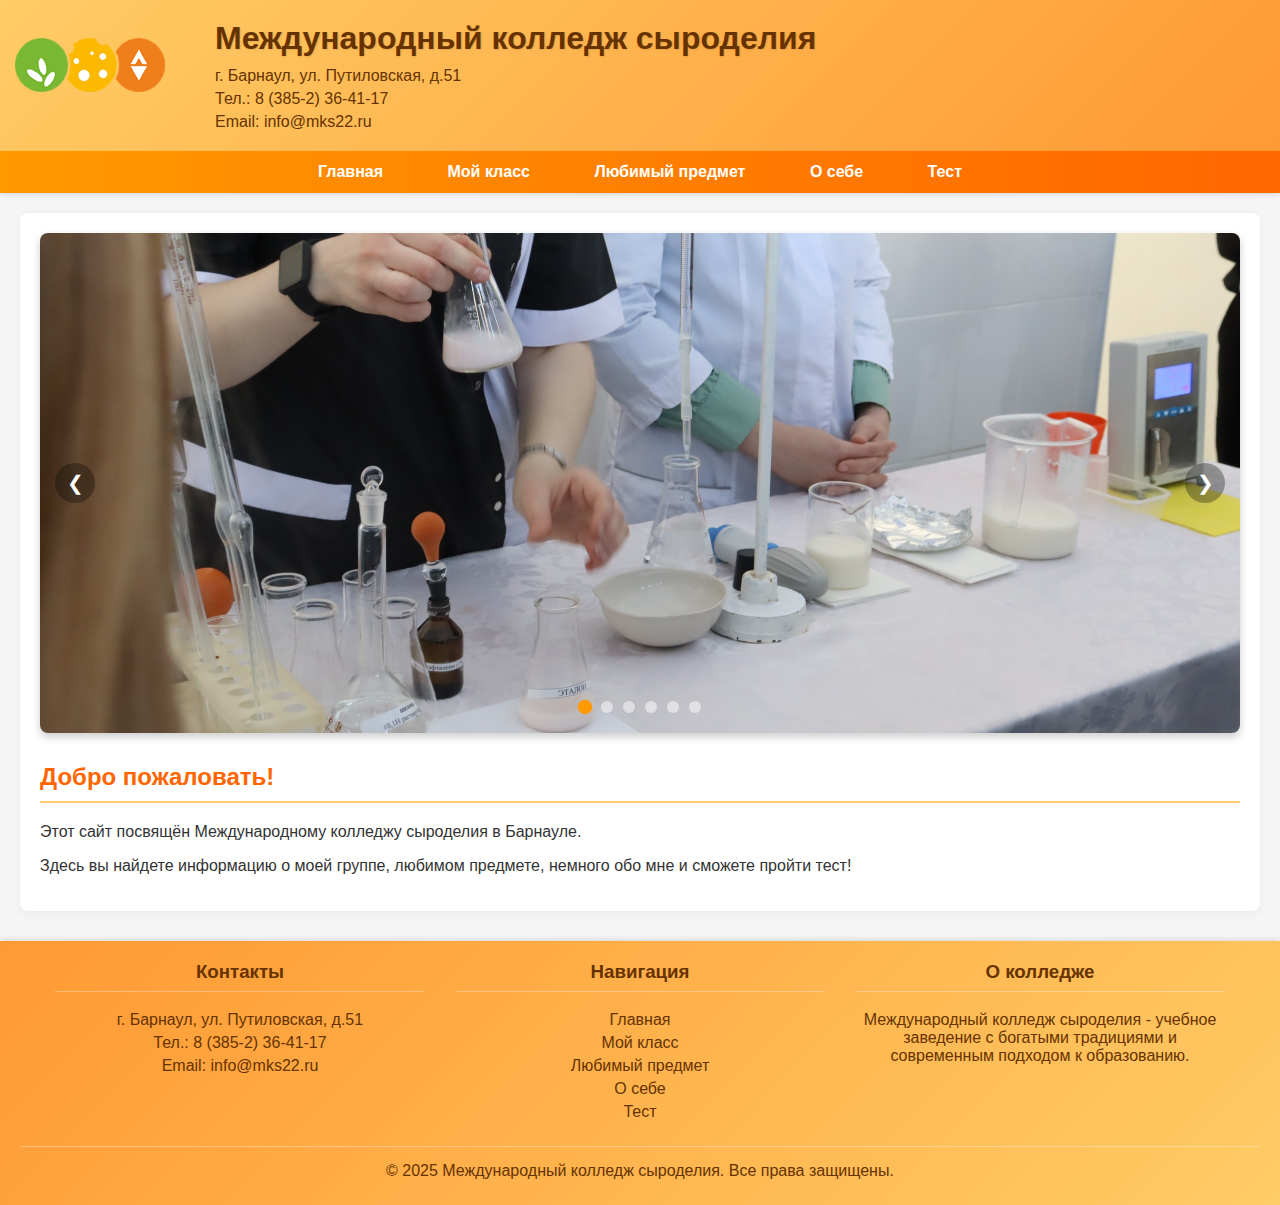
<file: index.html>
<!DOCTYPE html>
<html lang="ru">
<head>
    <meta charset="UTF-8">
    <title>Главная</title>
    <link rel="stylesheet" href="css/style.css">
    <script defer src="js/slider.js"></script>
</head>
<body>
    <header>
        <div class="logo">
            <img src="img/logo.png">
        </div>
        <div class="header-info">
            <h1>Международный колледж сыроделия</h1>
            <p>г. Барнаул, ул. Путиловская, д.51</p>
            <p>Тел.: 8 (385-2) 36-41-17</p>
            <p>Email: info@mks22.ru</p>
        </div>
    </header>
    <nav>
        <a href="index.html">Главная</a>
        <a href="class.html">Мой класс</a>
        <a href="subject.html">Любимый предмет</a>
        <a href="about.html">О себе</a>
        <a href="test.html">Тест</a>
    </nav>
    <main>

    <div class="slider">
        <img src="img/1.jpg" class="slide active">
        <img src="img/2.jpg" class="slide">
        <img src="img/3.jpg" class="slide">
        <img src="img/4.jpg" class="slide">
        <img src="img/5.jpg" class="slide">
        <img src="img/6.webp" class="slide">
    </div>
    <section>
        <h2>Добро пожаловать!</h2>
        <p>Этот сайт посвящён Международному колледжу сыроделия в Барнауле.</p>
        <p>Здесь вы найдете информацию о моей группе, любимом предмете, немного обо мне и сможете пройти тест!</p>
    </section>

    </main>
    <footer>
        <div class="footer-content">
            <div class="footer-section">
                <h3>Контакты</h3>
                <p>г. Барнаул, ул. Путиловская, д.51</p>
                <p>Тел.: 8 (385-2) 36-41-17</p>
                <p>Email: info@mks22.ru</p>
            </div>
            <div class="footer-section">
                <h3>Навигация</h3>
                <p><a href="index.html">Главная</a></p>
                <p><a href="class.html">Мой класс</a></p>
                <p><a href="subject.html">Любимый предмет</a></p>
                <p><a href="about.html">О себе</a></p>
                <p><a href="test.html">Тест</a></p>
            </div>
            <div class="footer-section">
                <h3>О колледже</h3>
                <p>Международный колледж сыроделия - учебное заведение с богатыми традициями и современным подходом к образованию.</p>
            </div>
        </div>
        <div class="copyright">
            <p>&copy; 2025 Международный колледж сыроделия. Все права защищены.</p>
        </div>
    </footer>
</body>
</html>
</file>
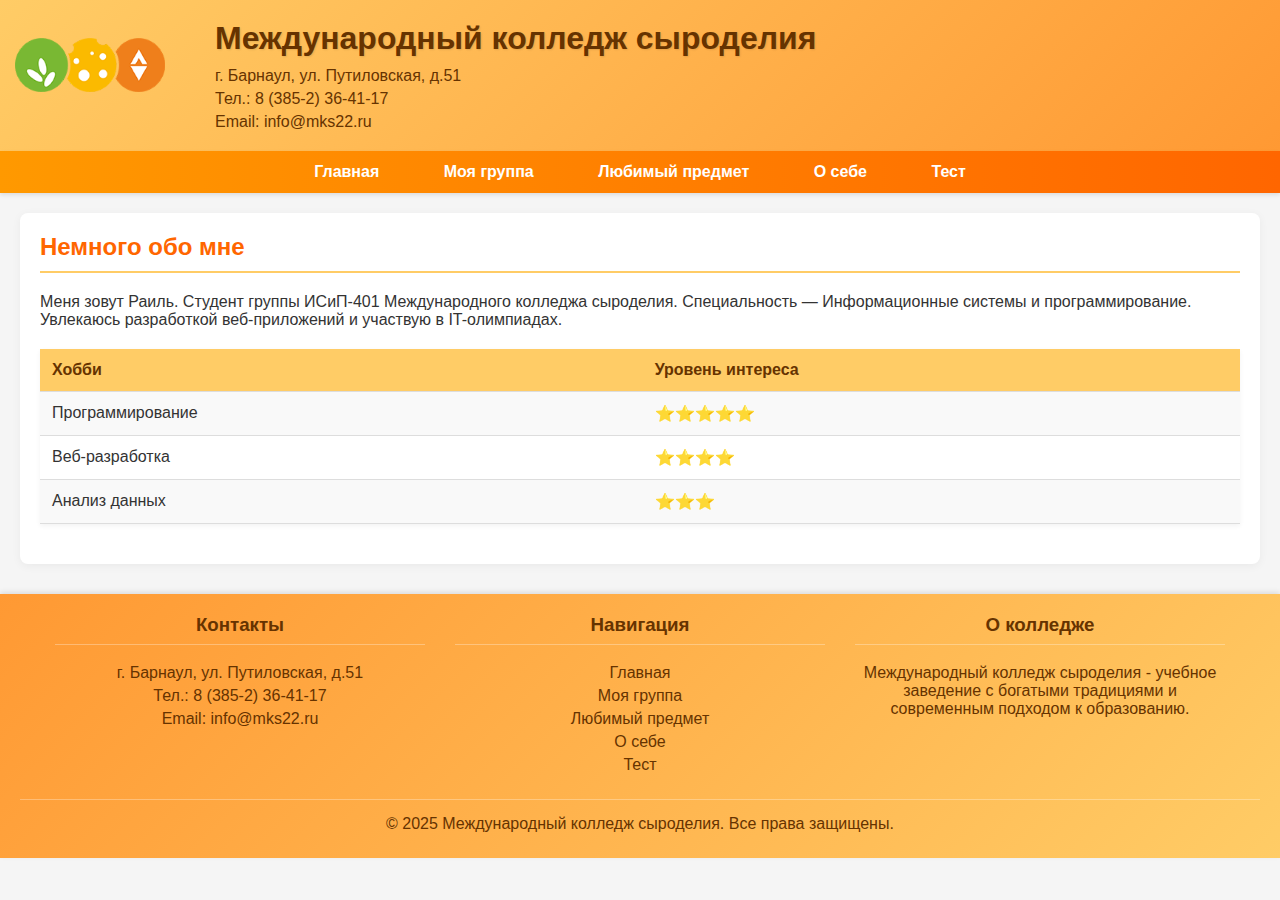
<file: about.html>
<!DOCTYPE html>
<html lang="ru">
<head>
    <meta charset="UTF-8">
    <title>О себе</title>
    <link rel="stylesheet" href="css/style.css">
</head>
<body>
    <header>
        <div class="logo">      <img src="img/logo.png"></div>
        <div class="header-info">
            <h1>Международный колледж сыроделия</h1>
            <p>г. Барнаул, ул. Путиловская, д.51</p>
            <p>Тел.: 8 (385-2) 36-41-17</p>
            <p>Email: info@mks22.ru</p>
        </div>
    </header>
    <nav>
        <a href="index.html">Главная</a>
        <a href="class.html">Моя группа</a>
        <a href="subject.html">Любимый предмет</a>
        <a href="about.html">О себе</a>
        <a href="test.html">Тест</a>
    </nav>
    <main>

    <h2>Немного обо мне</h2>
    <p>Меня зовут Раиль. Студент группы ИСиП-401 Международного колледжа сыроделия. Специальность — Информационные системы и программирование. Увлекаюсь разработкой веб-приложений и участвую в IT-олимпиадах.</p>
    <table>
        <tr><th>Хобби</th><th>Уровень интереса</th></tr>
        <tr><td>Программирование</td><td>⭐⭐⭐⭐⭐</td></tr>
        <tr><td>Веб-разработка</td><td>⭐⭐⭐⭐</td></tr>
        <tr><td>Анализ данных</td><td>⭐⭐⭐</td></tr>
    </table>

    </main>
    <footer>
        <div class="footer-content">
            <div class="footer-section">
                <h3>Контакты</h3>
                <p>г. Барнаул, ул. Путиловская, д.51</p>
                <p>Тел.: 8 (385-2) 36-41-17</p>
                <p>Email: info@mks22.ru</p>
            </div>
            <div class="footer-section">
                <h3>Навигация</h3>
                <p><a href="index.html">Главная</a></p>
                <p><a href="class.html">Моя группа</a></p>
                <p><a href="subject.html">Любимый предмет</a></p>
                <p><a href="about.html">О себе</a></p>
                <p><a href="test.html">Тест</a></p>
            </div>
            <div class="footer-section">
                <h3>О колледже</h3>
                <p>Международный колледж сыроделия - учебное заведение с богатыми традициями и современным подходом к образованию.</p>
            </div>
        </div>
        <div class="copyright">
            <p>&copy; 2025 Международный колледж сыроделия. Все права защищены.</p>
        </div>
    </footer>
</body>
</html>
</file>
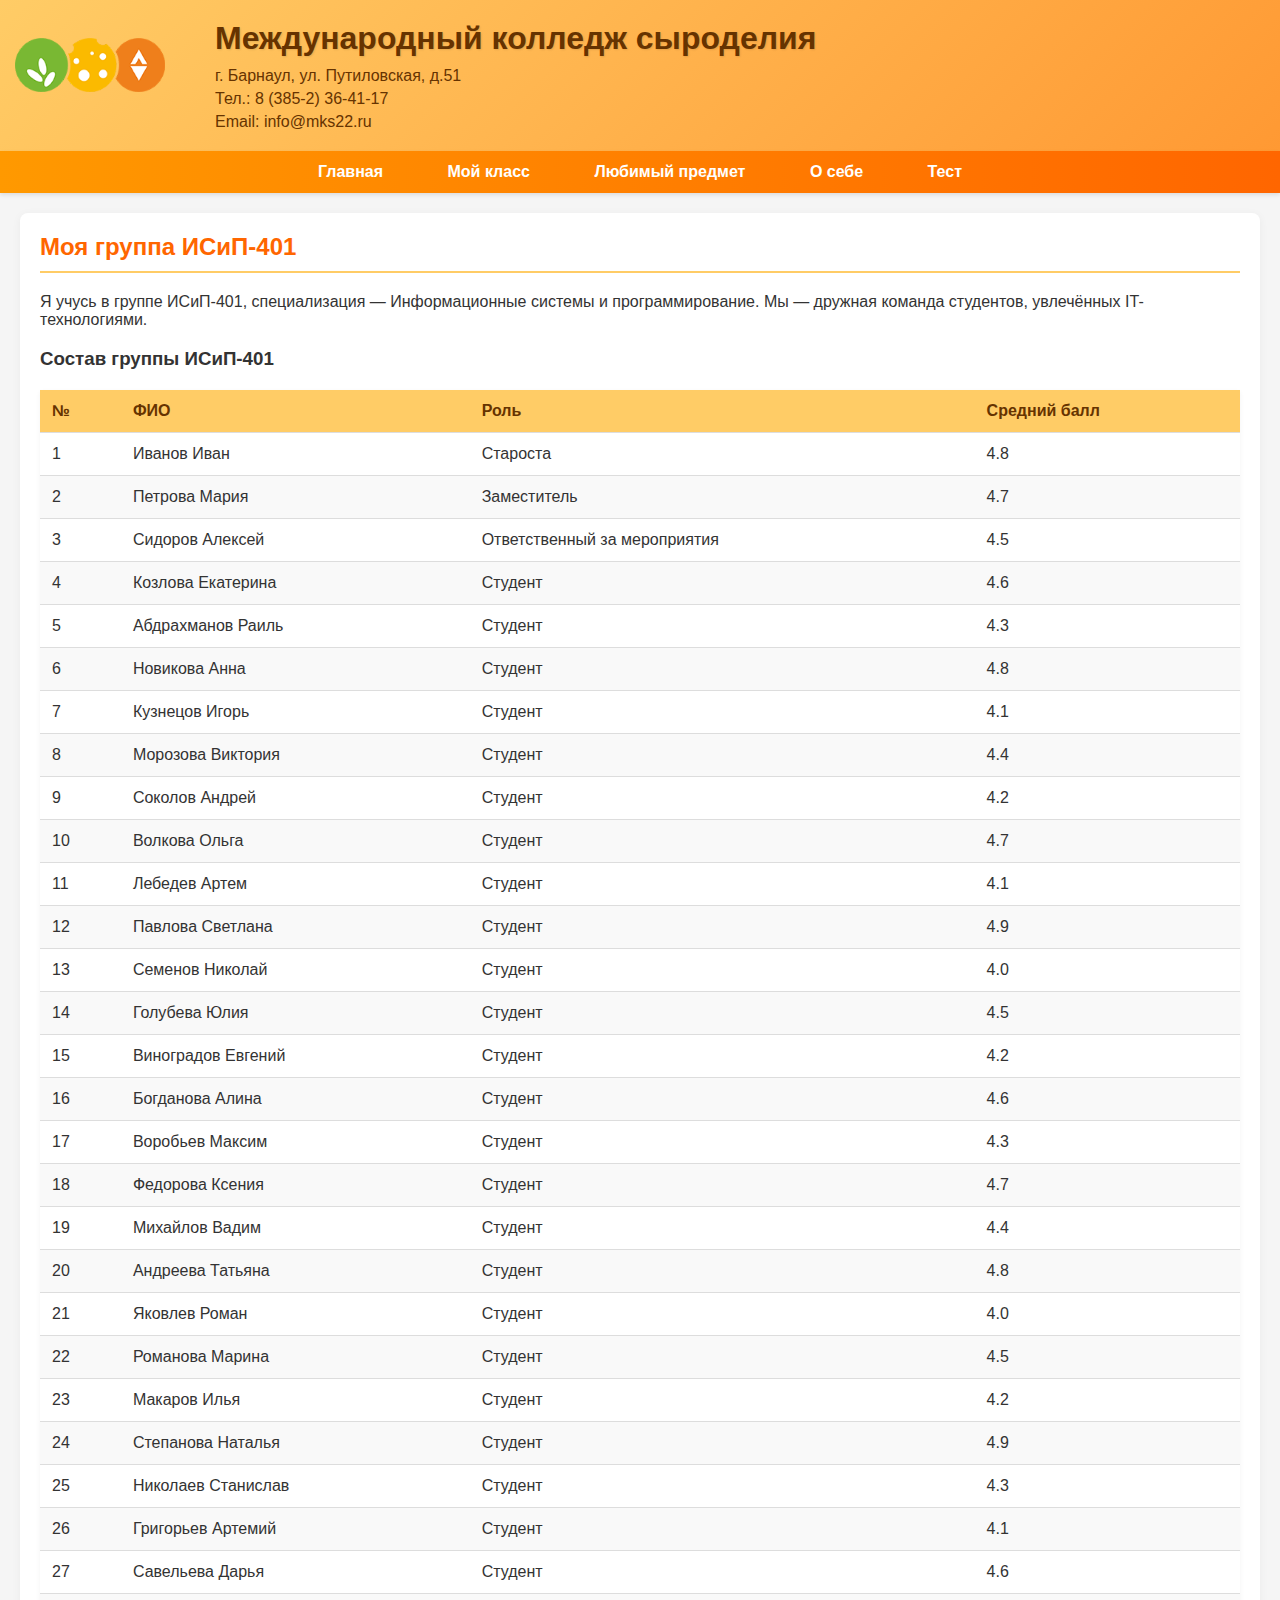
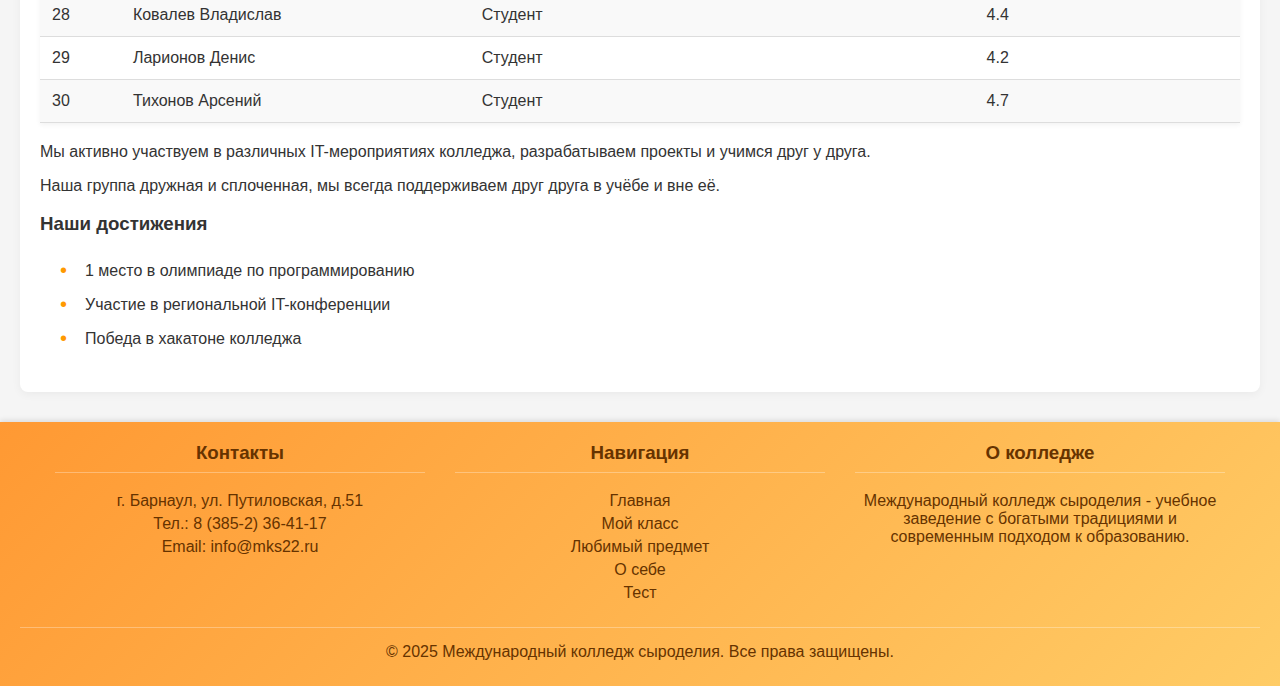
<file: class.html>
<!DOCTYPE html>
<html lang="ru">
<head>
    <meta charset="UTF-8">
    <title>Мой класс</title>
    <link rel="stylesheet" href="css/style.css">
    
</head>
<body>
    <header>
        
        <div class="logo">      <img src="img/logo.png"></div>
        <div class="header-info">
            <h1>Международный колледж сыроделия</h1>
            <p>г. Барнаул, ул. Путиловская, д.51</p>
            <p>Тел.: 8 (385-2) 36-41-17</p>
            <p>Email: info@mks22.ru</p>
        </div>
    </header>
    <nav>
        <a href="index.html">Главная</a>
        <a href="class.html">Мой класс</a>
        <a href="subject.html">Любимый предмет</a>
        <a href="about.html">О себе</a>
        <a href="test.html">Тест</a>
    </nav>
    <main>
        <h2>Моя группа ИСиП-401</h2>
        <p>Я учусь в группе ИСиП-401, специализация — Информационные системы и программирование. Мы — дружная команда студентов, увлечённых IT-технологиями.</p>
        
        <h3>Состав группы ИСиП-401</h3>
        <table>
            <thead>
                <tr>
                    <th>№</th>
                    <th>ФИО</th>
                    <th>Роль</th>
                    <th>Средний балл</th>
                </tr>
            </thead>
            <tbody>
                <tr><td>1</td><td>Иванов Иван</td><td>Староста</td><td>4.8</td></tr>
                <tr><td>2</td><td>Петрова Мария</td><td>Заместитель</td><td>4.7</td></tr>
                <tr><td>3</td><td>Сидоров Алексей</td><td>Ответственный за мероприятия</td><td>4.5</td></tr>
                <tr><td>4</td><td>Козлова Екатерина</td><td>Студент</td><td>4.6</td></tr>
                <tr><td>5</td><td>Абдрахманов Раиль</td><td>Студент</td><td>4.3</td></tr>
                <tr><td>6</td><td>Новикова Анна</td><td>Студент</td><td>4.8</td></tr>
                <tr><td>7</td><td>Кузнецов Игорь</td><td>Студент</td><td>4.1</td></tr>
                <tr><td>8</td><td>Морозова Виктория</td><td>Студент</td><td>4.4</td></tr>
                <tr><td>9</td><td>Соколов Андрей</td><td>Студент</td><td>4.2</td></tr>
                <tr><td>10</td><td>Волкова Ольга</td><td>Студент</td><td>4.7</td></tr>
                <tr><td>11</td><td>Лебедев Артем</td><td>Студент</td><td>4.1</td></tr>
                <tr><td>12</td><td>Павлова Светлана</td><td>Студент</td><td>4.9</td></tr>
                <tr><td>13</td><td>Семенов Николай</td><td>Студент</td><td>4.0</td></tr>
                <tr><td>14</td><td>Голубева Юлия</td><td>Студент</td><td>4.5</td></tr>
                <tr><td>15</td><td>Виноградов Евгений</td><td>Студент</td><td>4.2</td></tr>
                <tr><td>16</td><td>Богданова Алина</td><td>Студент</td><td>4.6</td></tr>
                <tr><td>17</td><td>Воробьев Максим</td><td>Студент</td><td>4.3</td></tr>
                <tr><td>18</td><td>Федорова Ксения</td><td>Студент</td><td>4.7</td></tr>
                <tr><td>19</td><td>Михайлов Вадим</td><td>Студент</td><td>4.4</td></tr>
                <tr><td>20</td><td>Андреева Татьяна</td><td>Студент</td><td>4.8</td></tr>
                <tr><td>21</td><td>Яковлев Роман</td><td>Студент</td><td>4.0</td></tr>
                <tr><td>22</td><td>Романова Марина</td><td>Студент</td><td>4.5</td></tr>
                <tr><td>23</td><td>Макаров Илья</td><td>Студент</td><td>4.2</td></tr>
                <tr><td>24</td><td>Степанова Наталья</td><td>Студент</td><td>4.9</td></tr>
                <tr><td>25</td><td>Николаев Станислав</td><td>Студент</td><td>4.3</td></tr>
                <tr><td>26</td><td>Григорьев Артемий</td><td>Студент</td><td>4.1</td></tr>
                <tr><td>27</td><td>Савельева Дарья</td><td>Студент</td><td>4.6</td></tr>
                <tr><td>28</td><td>Ковалев Владислав</td><td>Студент</td><td>4.4</td></tr>
                <tr><td>29</td><td>Ларионов Денис</td><td>Студент</td><td>4.2</td></tr>
                <tr><td>30</td><td>Тихонов Арсений</td><td>Студент</td><td>4.7</td></tr>
            </tbody>
        </table>
        <p>Мы активно участвуем в различных IT-мероприятиях колледжа, разрабатываем проекты и учимся друг у друга.</p>
        <p>Наша группа дружная и сплоченная, мы всегда поддерживаем друг друга в учёбе и вне её.</p>
        <h3>Наши достижения</h3>
        <ul>
            <li>1 место в олимпиаде по программированию</li>
            <li>Участие в региональной IT-конференции</li>
            <li>Победа в хакатоне колледжа</li>    
        </ul>

    </main>
    <footer>
        <div class="footer-content">
            <div class="footer-section">
                <h3>Контакты</h3>
                <p>г. Барнаул, ул. Путиловская, д.51</p>
                <p>Тел.: 8 (385-2) 36-41-17</p>
                <p>Email: info@mks22.ru</p>
            </div>
            <div class="footer-section">
                <h3>Навигация</h3>
                <p><a href="index.html">Главная</a></p>
                <p><a href="class.html">Мой класс</a></p>
                <p><a href="subject.html">Любимый предмет</a></p>
                <p><a href="about.html">О себе</a></p>
                <p><a href="test.html">Тест</a></p>
            </div>
            <div class="footer-section">
                <h3>О колледже</h3>
                <p>Международный колледж сыроделия - учебное заведение с богатыми традициями и современным подходом к образованию.</p>
            </div>
        </div>
        <div class="copyright">
            <p>&copy; 2025 Международный колледж сыроделия. Все права защищены.</p>
        </div>
    </footer>
</body>
</html>
</file>
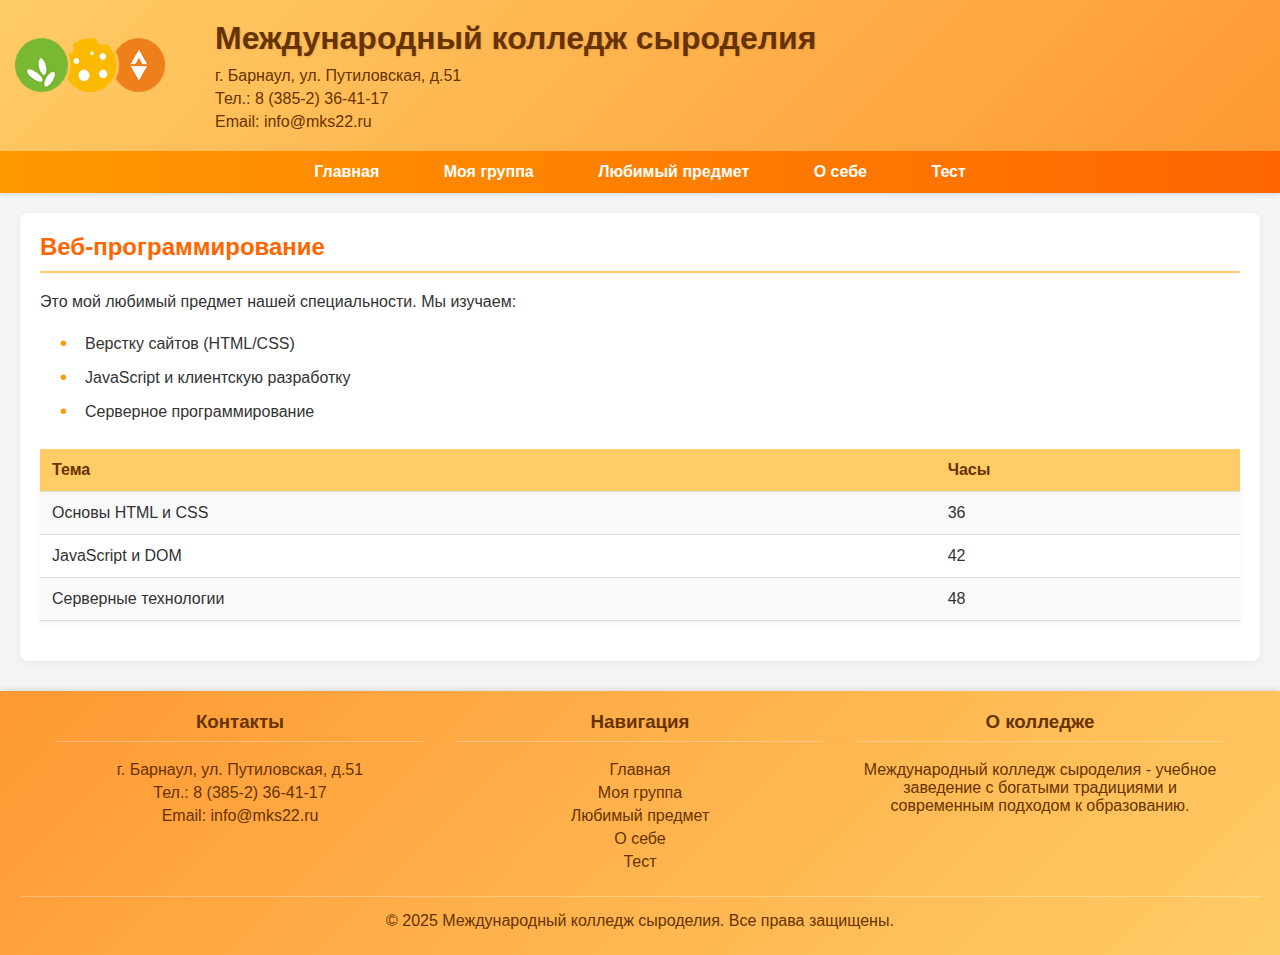
<file: subject.html>
<!DOCTYPE html>
<html lang="ru">
<head>
    <meta charset="UTF-8">
    <title>Любимый предмет</title>
    <link rel="stylesheet" href="css/style.css">
    
</head>
<body>
    <header>
        <div class="logo">      <img src="img/logo.png"></div>
        <div class="header-info">
            <h1>Международный колледж сыроделия</h1>
            <p>г. Барнаул, ул. Путиловская, д.51</p>
            <p>Тел.: 8 (385-2) 36-41-17</p>
            <p>Email: info@mks22.ru</p>
        </div>
    </header>
    <nav>
        <a href="index.html">Главная</a>
        <a href="class.html">Моя группа</a>
        <a href="subject.html">Любимый предмет</a>
        <a href="about.html">О себе</a>
        <a href="test.html">Тест</a>
    </nav>
    <main>

    <h2>Веб-программирование</h2>
    <p>Это мой любимый предмет нашей специальности. Мы изучаем:</p>
    <ul>
        <li>Верстку сайтов (HTML/CSS)</li>
        <li>JavaScript и клиентскую разработку</li>
        <li>Серверное программирование</li>
    </ul>
    <table>
        <tr><th>Тема</th><th>Часы</th></tr>
        <tr><td>Основы HTML и CSS</td><td>36</td></tr>
        <tr><td>JavaScript и DOM</td><td>42</td></tr>
        <tr><td>Серверные технологии</td><td>48</td></tr>
    </table>

    </main>
    <footer>
        <div class="footer-content">
            <div class="footer-section">
                <h3>Контакты</h3>
                <p>г. Барнаул, ул. Путиловская, д.51</p>
                <p>Тел.: 8 (385-2) 36-41-17</p>
                <p>Email: info@mks22.ru</p>
            </div>
            <div class="footer-section">
                <h3>Навигация</h3>
                <p><a href="index.html">Главная</a></p>
                <p><a href="class.html">Моя группа</a></p>
                <p><a href="subject.html">Любимый предмет</a></p>
                <p><a href="about.html">О себе</a></p>
                <p><a href="test.html">Тест</a></p>
            </div>
            <div class="footer-section">
                <h3>О колледже</h3>
                <p>Международный колледж сыроделия - учебное заведение с богатыми традициями и современным подходом к образованию.</p>
            </div>
        </div>
        <div class="copyright">
            <p>&copy; 2025 Международный колледж сыроделия. Все права защищены.</p>
        </div>
    </footer>
</body>
</html>
</file>
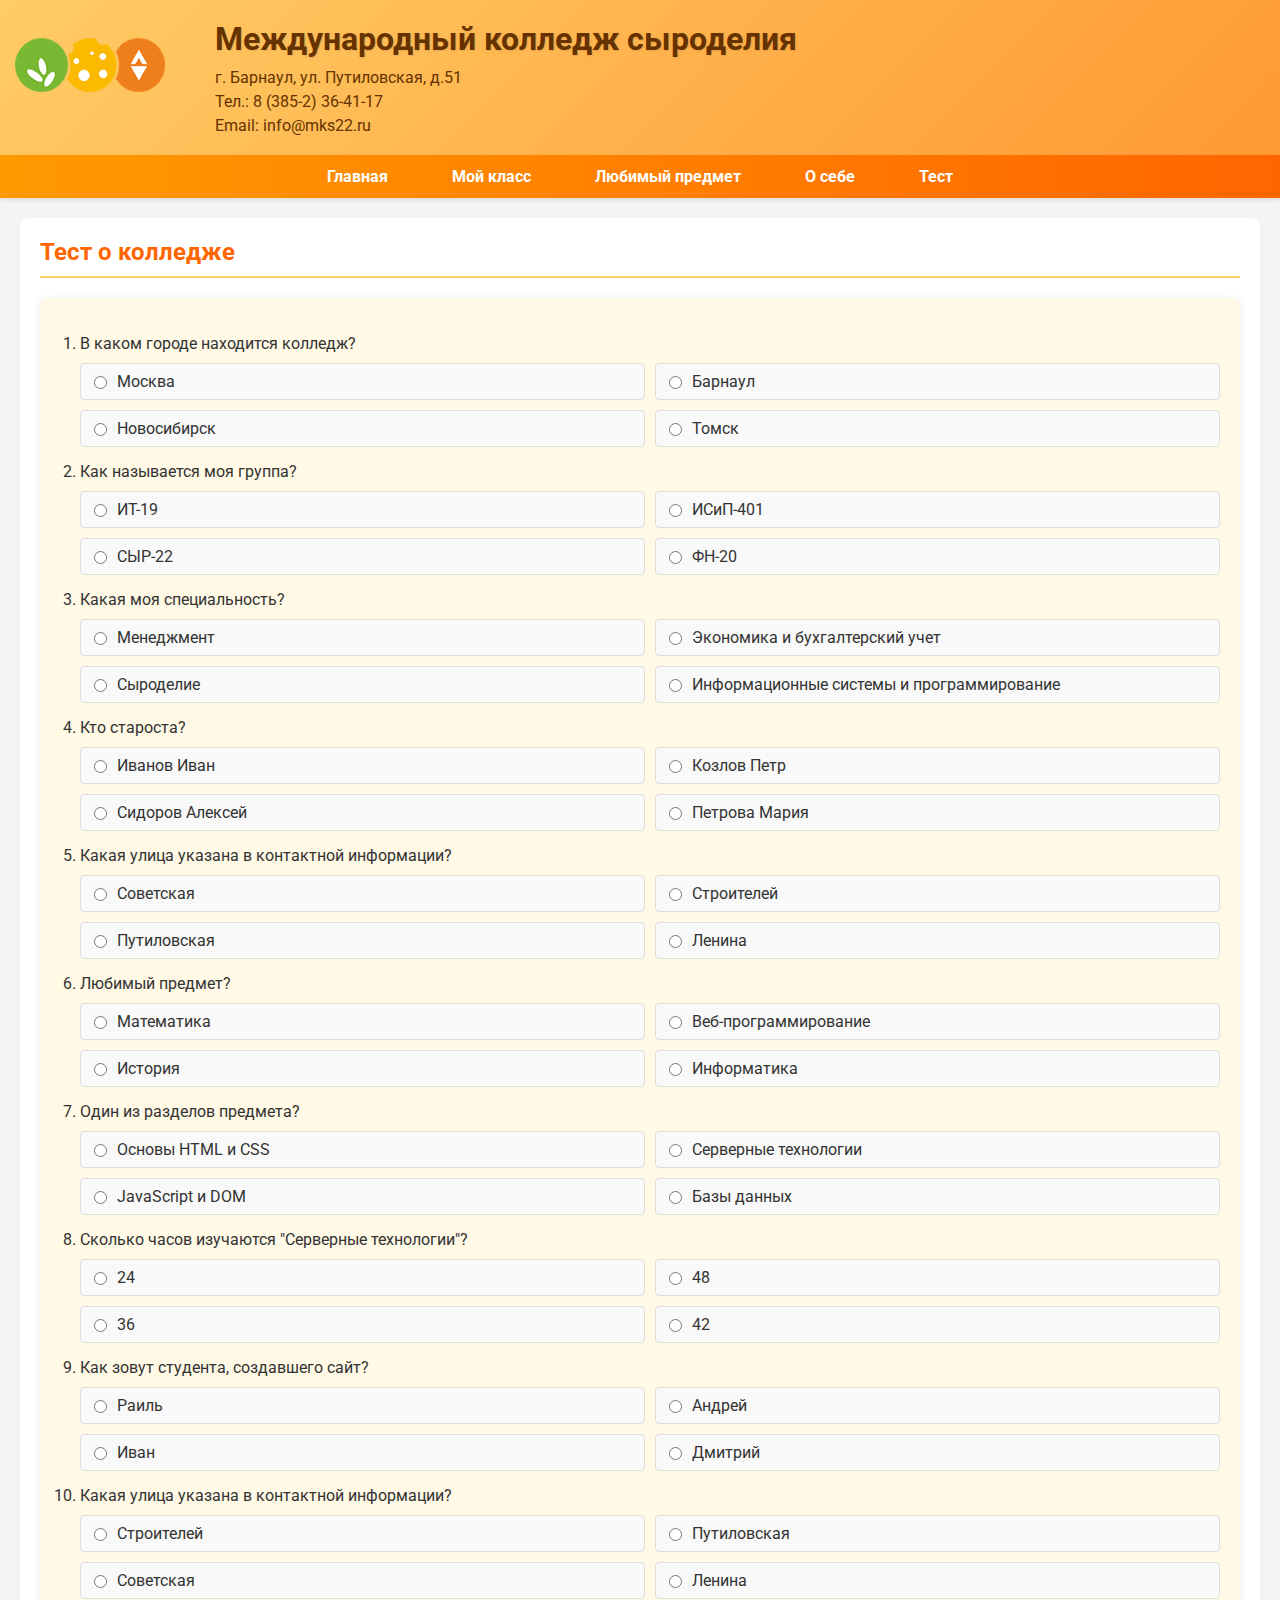
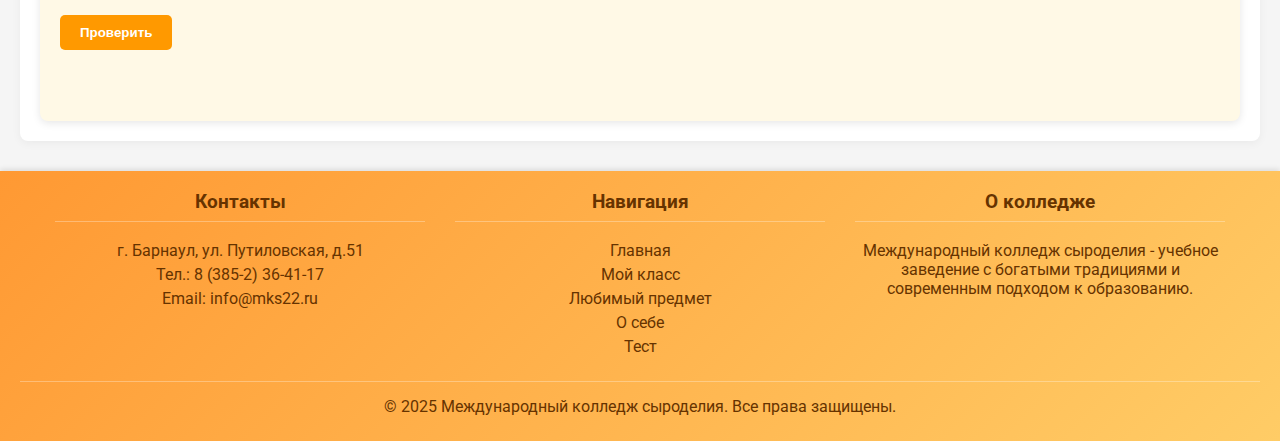
<file: test.html>
<!DOCTYPE html>
<html lang="ru">
<head>
    <meta charset="UTF-8">
    <meta name="viewport" content="width=device-width, initial-scale=1.0">
    <title>Тест</title>
    <link rel="stylesheet" href="css/style.css">
    <link href="https://fonts.googleapis.com/css2?family=Roboto:wght@300;400;500;700&display=swap" rel="stylesheet">
    <script defer src="js/test.js"></script>
</head>
<body>
    <header>
        <div class="logo">
            <img src="img/logo.png" alt="Логотип колледжа">
        </div>
        <div class="header-info">
            <h1>Международный колледж сыроделия</h1>
            <p>г. Барнаул, ул. Путиловская, д.51</p>
            <p>Тел.: 8 (385-2) 36-41-17</p>
            <p>Email: info@mks22.ru</p>
        </div>
    </header>
    <nav>
        <a href="index.html">Главная</a>
        <a href="class.html">Мой класс</a>
        <a href="subject.html">Любимый предмет</a>
        <a href="about.html">О себе</a>
        <a href="test.html">Тест</a>
    </nav>
    <main>
        <h2>Тест о колледже</h2>
        <div id="quiz">
            <ol>
                <li>
                    В каком городе находится колледж? 
                    <span id="question1-result"></span>
                    <div id="options1" class="quiz-options"></div>
                </li>
                <li>
                    Как называется моя группа? 
                    <span id="question2-result"></span>
                    <div id="options2" class="quiz-options"></div>
                </li>
                <li>
                    Какая моя специальность? 
                    <span id="question3-result"></span>
                    <div id="options3" class="quiz-options"></div>
                </li>
                <li>
                    Кто староста? 
                    <span id="question4-result"></span>
                    <div id="options4" class="quiz-options"></div>
                </li>
                <li>
                    Какая улица указана в контактной информации? 
                    <span id="question5-result"></span>
                    <div id="options5" class="quiz-options"></div>
                </li>
                <li>
                    Любимый предмет? 
                    <span id="question6-result"></span>
                    <div id="options6" class="quiz-options"></div>
                </li>
                <li>
                    Один из разделов предмета? 
                    <span id="question7-result"></span>
                    <div id="options7" class="quiz-options"></div>
                </li>
                <li>
                    Сколько часов изучаются "Серверные технологии"? 
                    <span id="question8-result"></span>
                    <div id="options8" class="quiz-options"></div>
                </li>
                <li>
                    Как зовут студента, создавшего сайт? 
                    <span id="question9-result"></span>
                    <div id="options9" class="quiz-options"></div>
                </li>
                <li>
                    Какая улица указана в контактной информации? 
                    <span id="question10-result"></span>
                    <div id="options10" class="quiz-options"></div>
                </li>
            </ol>
            <button onclick="checkAnswers()">Проверить</button>
            <p id="result"></p>
        </div>
    </main>
    <footer>
        <div class="footer-content">
            <div class="footer-section">
                <h3>Контакты</h3>
                <p>г. Барнаул, ул. Путиловская, д.51</p>
                <p>Тел.: 8 (385-2) 36-41-17</p>
                <p>Email: info@mks22.ru</p>
            </div>
            <div class="footer-section">
                <h3>Навигация</h3>
                <p><a href="index.html">Главная</a></p>
                <p><a href="class.html">Мой класс</a></p>
                <p><a href="subject.html">Любимый предмет</a></p>
                <p><a href="about.html">О себе</a></p>
                <p><a href="test.html">Тест</a></p>
            </div>
            <div class="footer-section">
                <h3>О колледже</h3>
                <p>Международный колледж сыроделия - учебное заведение с богатыми традициями и современным подходом к образованию.</p>
            </div>
        </div>
        <div class="copyright">
            <p>&copy; 2025 Международный колледж сыроделия. Все права защищены.</p>
        </div>
    </footer>
</body>
</html>
</file>
<file: css/style.css>
body {
    font-family: 'Roboto', Arial, sans-serif;
    margin: 0;
    padding: 0;
    background-color: #f5f5f5;
    color: #333;
}

header {
    display: flex;
    background: linear-gradient(135deg, #ffcc66, #ff9933);
    padding: 15px;
    box-shadow: 0 2px 5px rgba(0,0,0,0.1);
}

.logo {
    width: 150px;
    height: 100px;
    margin-right: 50px;
    display: flex;
    align-items: center;
    justify-content: center;
}

.logo img {
    max-width: 100%;
    max-height: 100%;
}

.header-info {
    flex-grow: 1;
}

.header-info h1 {
    margin-top: 5px;
    margin-bottom: 10px;
    color: #663300;
    text-shadow: 1px 1px 2px rgba(0,0,0,0.1);
}

.header-info p {
    margin: 5px 0;
    color: #663300;
}

nav {
    background: linear-gradient(to right, #ff9900, #ff6600);
    padding: 12px;
    text-align: center;
    box-shadow: 0 2px 4px rgba(0,0,0,0.1);
}

nav a {
    margin: 0 15px;
    color: white;
    text-decoration: none;
    font-weight: bold;
    padding: 8px 15px;
    border-radius: 20px;
    transition: all 0.3s ease;
}

nav a:hover {
    background-color: rgba(255,255,255,0.2);
    transform: translateY(-2px);
}

main {
    max-width: 1200px;
    margin: 20px auto;
    padding: 20px;
    background-color: white;
    border-radius: 8px;
    box-shadow: 0 2px 10px rgba(0,0,0,0.05);
}

h2 {
    color: #ff6600;
    border-bottom: 2px solid #ffcc66;
    padding-bottom: 10px;
    margin-top: 0;
}
/* Стили для слайдера*/
.slider {
    position: relative;
    max-width: 100%;
    height: 500px;
    overflow: hidden;
    border-radius: 8px;
    box-shadow: 0 4px 8px rgba(0,0,0,0.2);
    margin-bottom: 30px;
}

.slide {
    position: absolute;
    width: 100%;
    height: 100%;
    object-fit: cover;
  
    display: none;
    transition: opacity 1s ease-in-out;
}

.slide.active {
    display: block;
}

/* Стили для кнопок управления слайдером */
.slider-controls {
    position: absolute;
    bottom: 20px;
    left: 50%;
    transform: translateX(-50%);
    display: flex;
    gap: 10px;
    z-index: 10;
}

.slider-button {
    width: 12px;
    height: 12px;
    border-radius: 50%;
    background-color: rgba(255, 255, 255, 0.5);
    border: none;
    cursor: pointer;
    transition: all 0.3s ease;
}

.slider-button.active {
    background-color: #ff9900;
    transform: scale(1.2);
}

.slider-button:hover {
    background-color: rgba(255, 255, 255, 0.8);
}

/* Стили для стрелок слайдера */
.slider-arrow {
    position: absolute;
    top: 50%;
    transform: translateY(-50%);
    background-color: rgba(0, 0, 0, 0.3);
    color: white;
    border: none;
    width: 40px;
    height: 40px;
    border-radius: 50%;
    font-size: 20px;
    display: flex;
    align-items: center;
    justify-content: center;
    cursor: pointer;
    transition: all 0.3s ease;
    z-index: 10;
}

.slider-arrow:hover {
    background-color: rgba(0, 0, 0, 0.6);
}

.slider-arrow.prev {
    left: 15px;
}

.slider-arrow.next {
    right: 15px;
}

table {
    width: 100%;
    border-collapse: collapse;
    margin: 20px 0;
    box-shadow: 0 2px 5px rgba(0,0,0,0.05);
}

th, td {
    padding: 12px;
    text-align: left;
    border-bottom: 1px solid #ddd;
}

th {
    background-color: #ffcc66;
    color: #663300;
}

tr:nth-child(even) {
    background-color: #f9f9f9;
}

tr:hover {
    background-color: #f1f1f1;
}

ul {
    list-style-type: none;
    padding-left: 20px;
}

ul li {
    position: relative;
    padding: 8px 0;
    padding-left: 25px;
}

ul li:before {
    content: "•";
    color: #ff9900;
    font-size: 20px;
    position: absolute;
    left: 0;
    top: 5px;
}

#quiz {
    background-color: #fff9e6;
    padding: 20px;
    border-radius: 8px;
    box-shadow: 0 2px 8px rgba(0,0,0,0.1);
}

#quiz ol {
    padding-left: 20px;
}

#quiz li {
    margin-bottom: 15px;
}

#quiz input[type="text"] {
    margin-left: 10px;
    padding: 8px;
    border: 1px solid #ddd;
    border-radius: 4px;
    width: 250px;
}

#quiz button {
    background-color: #ff9900;
    color: white;
    border: none;
    padding: 10px 20px;
    border-radius: 5px;
    cursor: pointer;
    font-weight: bold;
    transition: background-color 0.3s;
}

#quiz button:hover {
    background-color: #ff6600;
}

#result {
    margin-top: 15px;
    font-weight: bold;
    padding: 10px;
    border-radius: 5px;
}

footer {
    background: linear-gradient(135deg, #ff9933, #ffcc66);
    color: #663300;
    text-align: center;
    padding: 20px;
    margin-top: 30px;
    box-shadow: 0 -2px 5px rgba(0,0,0,0.1);
}

footer .footer-content {
    display: flex;
    justify-content: space-between;
    max-width: 1200px;
    margin: 0 auto;
}

footer .footer-section {
    flex: 1;
    padding: 0 15px;
}

footer h3 {
    margin-top: 0;
    border-bottom: 1px solid rgba(255,255,255,0.3);
    padding-bottom: 8px;
}

footer p, footer a {
    margin: 5px 0;
}

footer a {
    color: #663300;
    text-decoration: none;
}

footer a:hover {
    text-decoration: underline;
}

.copyright {
    margin-top: 20px;
    padding-top: 10px;
    border-top: 1px solid rgba(255,255,255,0.3);
}

/* Для страницы about.html */
.about-content {
    display: flex;
    flex-wrap: wrap;
    gap: 20px;
}

.about-text {
    flex: 1;
    min-width: 300px;
}

.hobby-chart {
    background-color: #fff9e6;
    padding: 15px;
    border-radius: 8px;
    box-shadow: 0 2px 5px rgba(0,0,0,0.05);
    flex: 1;
    min-width: 300px;
}

/* Стили для радио-кнопок в тесте */
.quiz-options {
    margin-top: 10px;
    display: grid;
    grid-template-columns: 1fr 1fr;
    gap: 10px;
}

.quiz-option {
    display: flex;
    align-items: center;
    padding: 8px;
    background-color: #f9f9f9;
    border-radius: 4px;
    border: 1px solid #ddd;
    cursor: pointer;
    transition: all 0.2s;
}

.quiz-option:hover {
    background-color: #f0f0f0;
}

.quiz-option input {
    margin-right: 10px;
}
</file>
